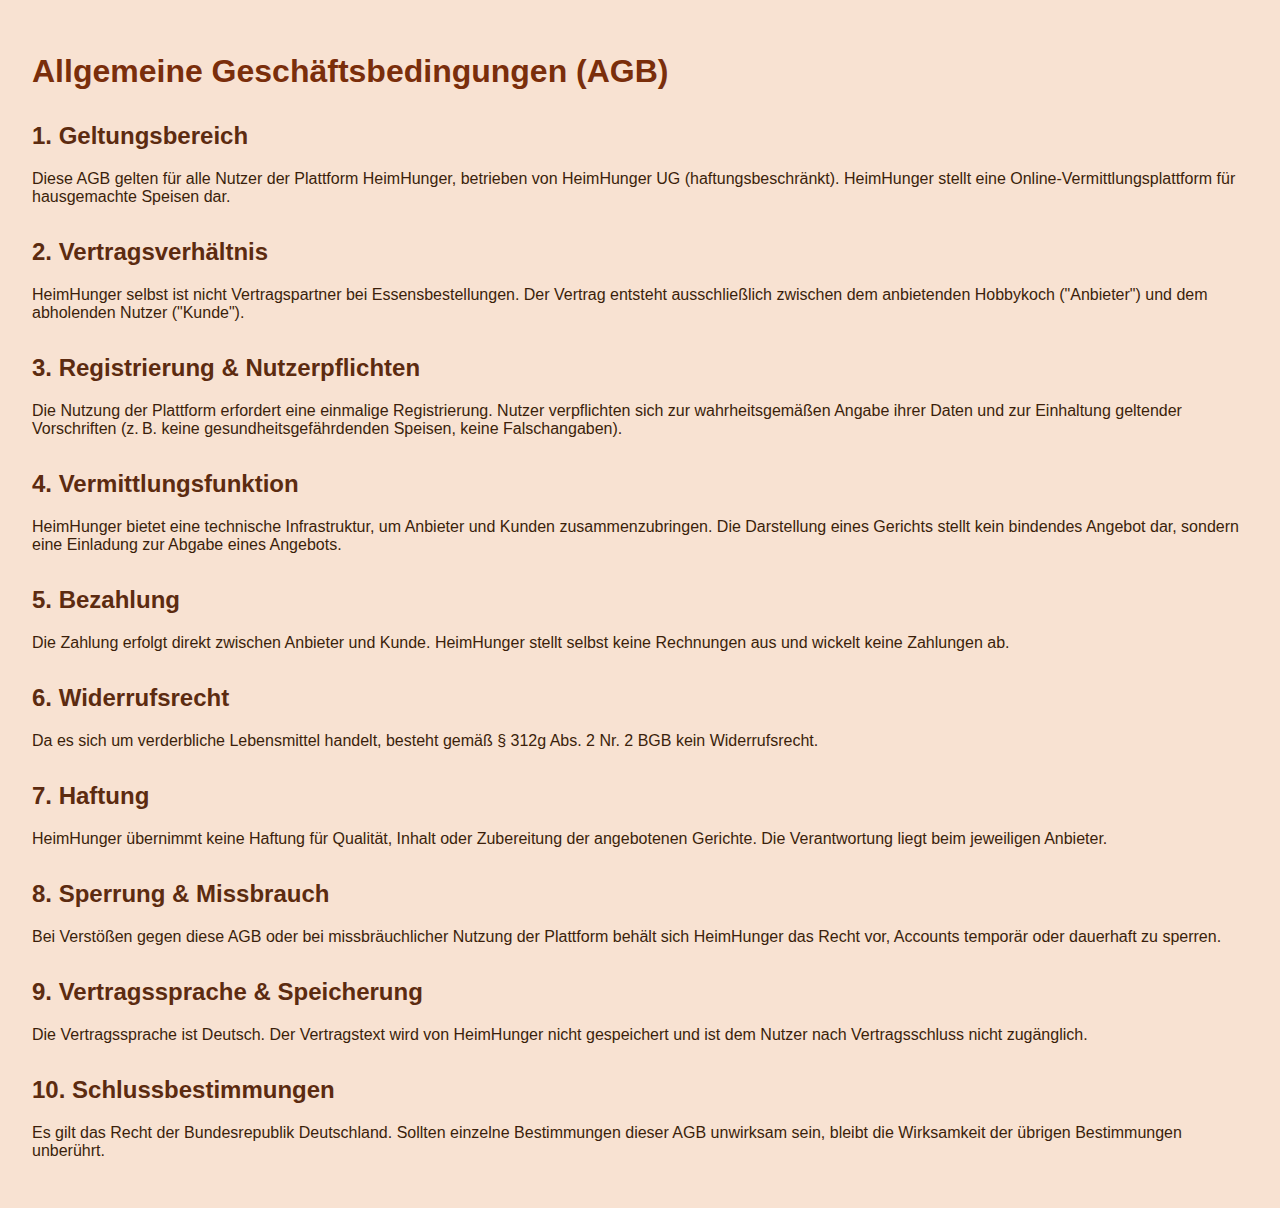
<file: agb.html>
<!DOCTYPE html>
<html lang="de">
<head>
  <meta charset="UTF-8">
  <meta name="viewport" content="width=device-width, initial-scale=1.0">
  <title>AGB – HeimHunger</title>
  <style>
    body {
      background: #f8e2d2;
      color: #3b1f0b;
      font-family: 'Arial', sans-serif;
      margin: 0;
      padding: 2rem;
    }
    h1 {
      color: #7a2e0b;
    }
    a {
      color: #7a2e0b;
    }
    h2 {
      margin-top: 2rem;
      color: #5c2b10;
    }
  </style>
</head>
<body>
  <h1>Allgemeine Geschäftsbedingungen (AGB)</h1>

  <h2>1. Geltungsbereich</h2>
  <p>Diese AGB gelten für alle Nutzer der Plattform HeimHunger, betrieben von HeimHunger UG (haftungsbeschränkt). HeimHunger stellt eine Online-Vermittlungsplattform für hausgemachte Speisen dar.</p>

  <h2>2. Vertragsverhältnis</h2>
  <p>HeimHunger selbst ist nicht Vertragspartner bei Essensbestellungen. Der Vertrag entsteht ausschließlich zwischen dem anbietenden Hobbykoch ("Anbieter") und dem abholenden Nutzer ("Kunde").</p>

  <h2>3. Registrierung & Nutzerpflichten</h2>
  <p>Die Nutzung der Plattform erfordert eine einmalige Registrierung. Nutzer verpflichten sich zur wahrheitsgemäßen Angabe ihrer Daten und zur Einhaltung geltender Vorschriften (z. B. keine gesundheitsgefährdenden Speisen, keine Falschangaben).</p>

  <h2>4. Vermittlungsfunktion</h2>
  <p>HeimHunger bietet eine technische Infrastruktur, um Anbieter und Kunden zusammenzubringen. Die Darstellung eines Gerichts stellt kein bindendes Angebot dar, sondern eine Einladung zur Abgabe eines Angebots.</p>

  <h2>5. Bezahlung</h2>
  <p>Die Zahlung erfolgt direkt zwischen Anbieter und Kunde. HeimHunger stellt selbst keine Rechnungen aus und wickelt keine Zahlungen ab.</p>

  <h2>6. Widerrufsrecht</h2>
  <p>Da es sich um verderbliche Lebensmittel handelt, besteht gemäß § 312g Abs. 2 Nr. 2 BGB kein Widerrufsrecht.</p>

  <h2>7. Haftung</h2>
  <p>HeimHunger übernimmt keine Haftung für Qualität, Inhalt oder Zubereitung der angebotenen Gerichte. Die Verantwortung liegt beim jeweiligen Anbieter.</p>

  <h2>8. Sperrung & Missbrauch</h2>
  <p>Bei Verstößen gegen diese AGB oder bei missbräuchlicher Nutzung der Plattform behält sich HeimHunger das Recht vor, Accounts temporär oder dauerhaft zu sperren.</p>

  <h2>9. Vertragssprache & Speicherung</h2>
  <p>Die Vertragssprache ist Deutsch. Der Vertragstext wird von HeimHunger nicht gespeichert und ist dem Nutzer nach Vertragsschluss nicht zugänglich.</p>

  <h2>10. Schlussbestimmungen</h2>
  <p>Es gilt das Recht der Bundesrepublik Deutschland. Sollten einzelne Bestimmungen dieser AGB unwirksam sein, bleibt die Wirksamkeit der übrigen Bestimmungen unberührt.</p>

</body>
</html>
</file>
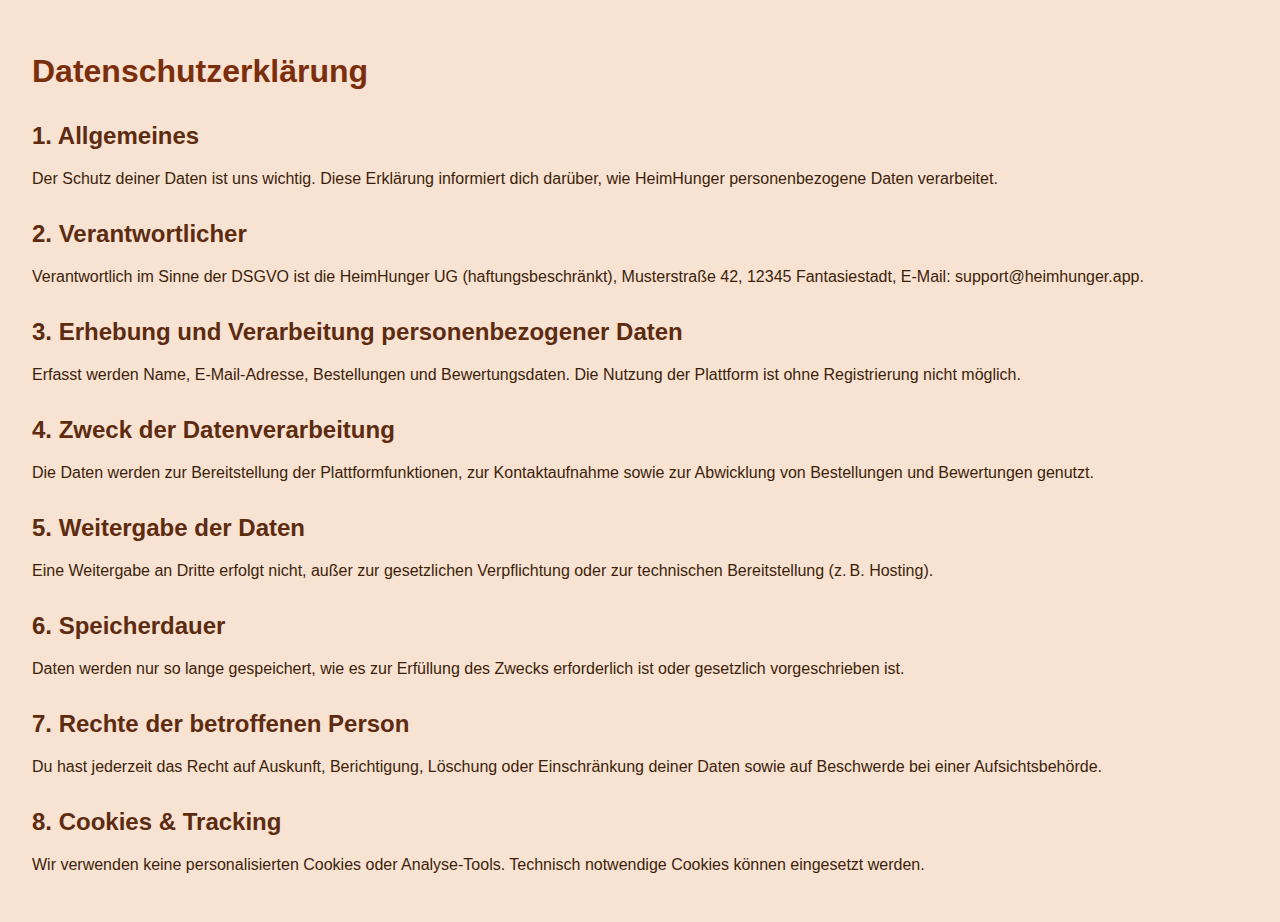
<file: datenschutz.html>
<!DOCTYPE html>
<html lang="de">
<head>
  <meta charset="UTF-8">
  <meta name="viewport" content="width=device-width, initial-scale=1.0">
  <title>Datenschutz – HeimHunger</title>
  <style>
    body {
      background: #f8e2d2;
      color: #3b1f0b;
      font-family: 'Arial', sans-serif;
      margin: 0;
      padding: 2rem;
    }
    h1 {
      color: #7a2e0b;
    }
    a {
      color: #7a2e0b;
    }
    h2 {
      margin-top: 2rem;
      color: #5c2b10;
    }
  </style>
</head>
<body>
  <h1>Datenschutzerklärung</h1>

  <h2>1. Allgemeines</h2>
  <p>Der Schutz deiner Daten ist uns wichtig. Diese Erklärung informiert dich darüber, wie HeimHunger personenbezogene Daten verarbeitet.</p>

  <h2>2. Verantwortlicher</h2>
  <p>Verantwortlich im Sinne der DSGVO ist die HeimHunger UG (haftungsbeschränkt), Musterstraße 42, 12345 Fantasiestadt, E-Mail: support@heimhunger.app.</p>

  <h2>3. Erhebung und Verarbeitung personenbezogener Daten</h2>
  <p>Erfasst werden Name, E-Mail-Adresse, Bestellungen und Bewertungsdaten. Die Nutzung der Plattform ist ohne Registrierung nicht möglich.</p>

  <h2>4. Zweck der Datenverarbeitung</h2>
  <p>Die Daten werden zur Bereitstellung der Plattformfunktionen, zur Kontaktaufnahme sowie zur Abwicklung von Bestellungen und Bewertungen genutzt.</p>

  <h2>5. Weitergabe der Daten</h2>
  <p>Eine Weitergabe an Dritte erfolgt nicht, außer zur gesetzlichen Verpflichtung oder zur technischen Bereitstellung (z. B. Hosting).</p>

  <h2>6. Speicherdauer</h2>
  <p>Daten werden nur so lange gespeichert, wie es zur Erfüllung des Zwecks erforderlich ist oder gesetzlich vorgeschrieben ist.</p>

  <h2>7. Rechte der betroffenen Person</h2>
  <p>Du hast jederzeit das Recht auf Auskunft, Berichtigung, Löschung oder Einschränkung deiner Daten sowie auf Beschwerde bei einer Aufsichtsbehörde.</p>

  <h2>8. Cookies & Tracking</h2>
  <p>Wir verwenden keine personalisierten Cookies oder Analyse-Tools. Technisch notwendige Cookies können eingesetzt werden.</p>

</body>
</html>
</file>
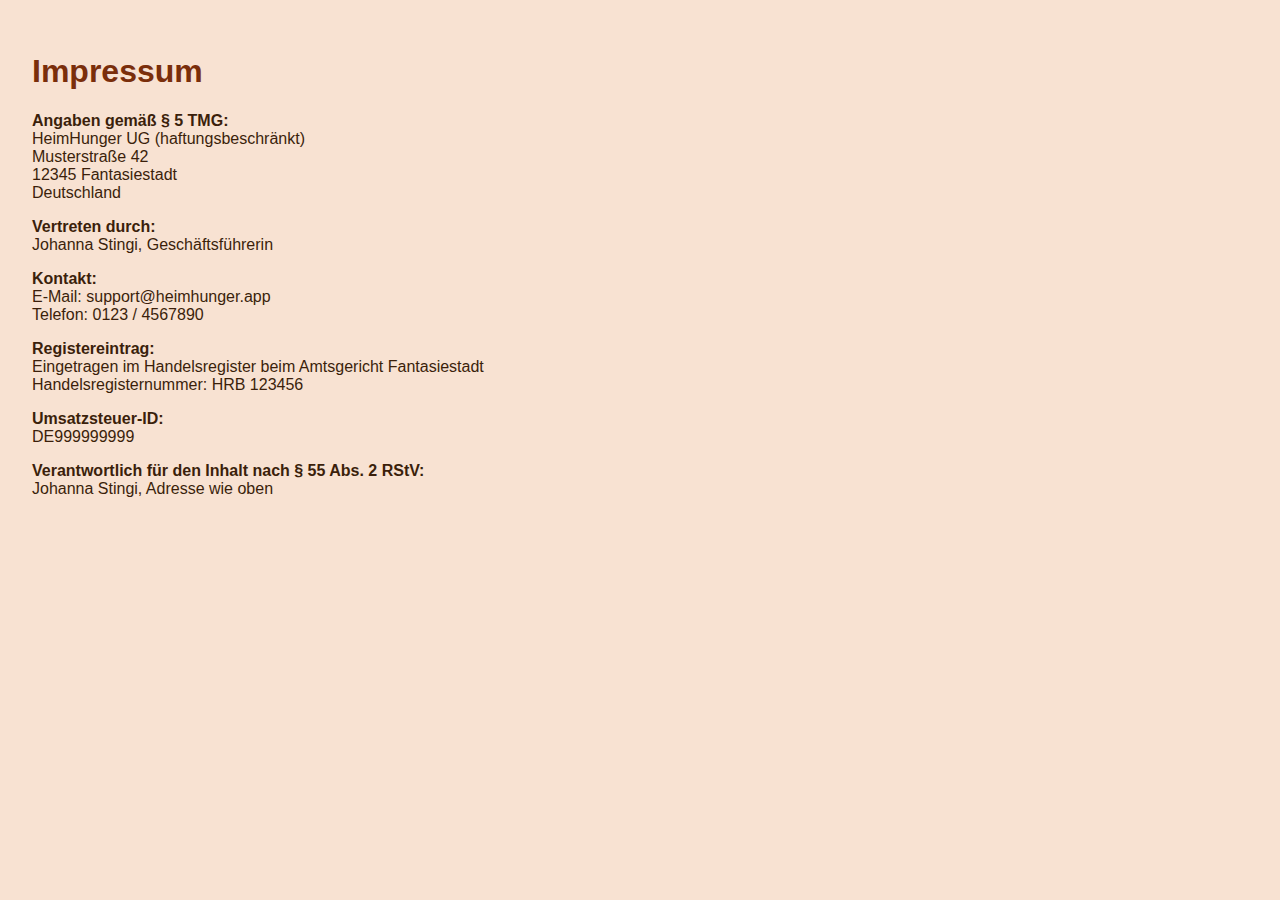
<file: impressum.html>
<!DOCTYPE html>
<html lang="de">
<head>
  <meta charset="UTF-8">
  <meta name="viewport" content="width=device-width, initial-scale=1.0">
  <title>Impressum – HeimHunger</title>
  <style>
    body {
      background: #f8e2d2;
      color: #3b1f0b;
      font-family: 'Arial', sans-serif;
      margin: 0;
      padding: 2rem;
    }
    h1 {
      color: #7a2e0b;
    }
    a {
      color: #7a2e0b;
    }
    h2 {
      margin-top: 2rem;
      color: #5c2b10;
    }
  </style>
</head>
<body>
  <h1>Impressum</h1>

  <p><strong>Angaben gemäß § 5 TMG:</strong><br>
  HeimHunger UG (haftungsbeschränkt)<br>
  Musterstraße 42<br>
  12345 Fantasiestadt<br>
  Deutschland</p>

  <p><strong>Vertreten durch:</strong><br>
  Johanna Stingi, Geschäftsführerin</p>

  <p><strong>Kontakt:</strong><br>
  E-Mail: support@heimhunger.app<br>
  Telefon: 0123 / 4567890</p>

  <p><strong>Registereintrag:</strong><br>
  Eingetragen im Handelsregister beim Amtsgericht Fantasiestadt<br>
  Handelsregisternummer: HRB 123456</p>

  <p><strong>Umsatzsteuer-ID:</strong><br>
  DE999999999</p>

  <p><strong>Verantwortlich für den Inhalt nach § 55 Abs. 2 RStV:</strong><br>
  Johanna Stingi, Adresse wie oben</p>

</body>
</html>
</file>
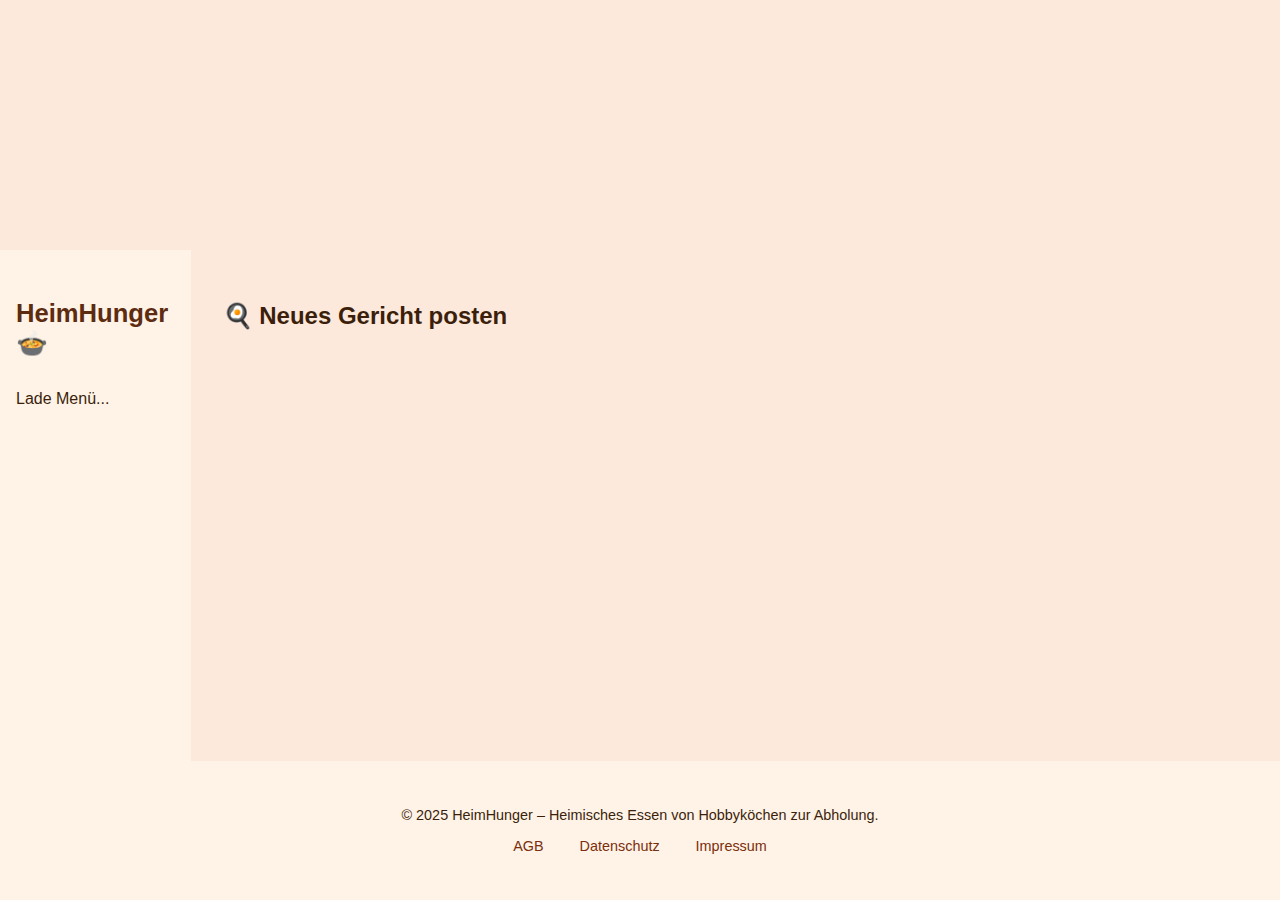
<file: post.html>
<!DOCTYPE html>
<html lang="de">
<head>
  <meta charset="UTF-8" />
  <meta name="viewport" content="width=device-width, initial-scale=1.0"/>
  <title>Gericht posten – HeimHunger</title>
  <style>
    * { box-sizing: border-box; }
    body {
      margin: 0;
      font-family: Arial, sans-serif;
      background-color: #fce9dc;
      color: #3b1f0b;
      display: flex;
      min-height: 100vh;
      flex-direction: column;
    }
    .banner {
      height: 250px;
      background: url('https://wallpapers.com/images/featured/food-4k-1pf6px6ryqfjtnyr.jpg') center/cover no-repeat;
      width: 100%;
    }
    .main-wrapper {
      display: flex;
      flex: 1;
    }
    nav {
      width: 220px;
      background-color: #fff3e7;
      padding: 2rem 1rem;
    }
    nav h1 {
      font-size: 1.6rem;
      color: #5c2b10;
      margin-bottom: 2rem;
    }
    nav a, nav button {
      display: block;
      margin: 1rem 0;
      color: #7a2e0b;
      background: none;
      border: none;
      font: inherit;
      text-align: left;
      cursor: pointer;
      text-decoration: none;
      font-weight: bold;
    }
    nav a:hover, nav button:hover {
      text-decoration: underline;
    }
    main {
      padding: 2rem;
      width: 100%;
    }
    form {
      display: flex;
      flex-direction: column;
      gap: 1rem;
      max-width: 500px;
    }
    input, textarea {
      padding: 0.8rem;
      border-radius: 8px;
      border: 1px solid #ccc;
      font-size: 1rem;
    }
    button {
      background-color: #a33d1e;
      color: white;
      padding: 0.8rem;
      border: none;
      border-radius: 8px;
      font-weight: bold;
      cursor: pointer;
    }
    .success {
      color: green;
      margin-top: 1rem;
    }
    .error {
      color: red;
      margin-top: 1rem;
    }
    footer {
      background: #fff3e7;
      padding: 2rem;
      text-align: center;
      font-size: 0.9rem;
      margin-top: auto;
    }
    footer a {
      margin: 0 1rem;
      color: #7a2e0b;
      text-decoration: none;
    }
  </style>
</head>
<body>
  <div class="banner"></div>
  <div class="main-wrapper">
    <nav>
      <h1>HeimHunger 🍲</h1>
      <div id="sidebar-links">Lade Menü...</div>
    </nav>
    <main>
      <h2>🍳 Neues Gericht posten</h2>
      <form id="mealForm" style="display: none;">
        <input type="text" id="name" placeholder="Name des Gerichts" required />
        <textarea id="description" placeholder="Beschreibung" rows="4" required></textarea>
        <input type="number" id="price" placeholder="Preis (€)" step="0.01" required />
        <input type="datetime-local" id="pickup_time" required />
        <input type="url" id="image_url" placeholder="Bild-URL" required />
        <button type="submit">Posten</button>
        <div id="status"></div>
      </form>
      <p id="login-message" style="color: #a33d1e;"></p>
    </main>
  </div>
  <footer>
    <p>&copy; 2025 HeimHunger – Heimisches Essen von Hobbyköchen zur Abholung.</p>
    <p>
      <a href="agb.html">AGB</a>
      <a href="datenschutz.html">Datenschutz</a>
      <a href="impressum.html">Impressum</a>
    </p>
  </footer>

  <script type="module">
    import { createClient } from 'https://cdn.jsdelivr.net/npm/@supabase/supabase-js/+esm'

    const supabase = createClient(
      'https://qqhrtpbazuupayhvelrm.supabase.co',
      'eyJhbGciOiJIUzI1NiIsInR5cCI6IkpXVCJ9...'
    );

    const form = document.getElementById('mealForm');
    const status = document.getElementById('status');
    const sidebar = document.getElementById('sidebar-links');
    const loginMessage = document.getElementById('login-message');

    const { data: { user } } = await supabase.auth.getUser();

    // Sidebar dynamisch
    if (user) {
      sidebar.innerHTML = `
        <a href="explore.html">Gerichte entdecken</a>
        <a href="post.html">Gericht posten</a>
        <a href="customer.html">Mein Bereich</a>
        <a href="agb.html">AGB</a>
        <a href="datenschutz.html">Datenschutz</a>
        <button id="logout">🔒 Logout</button>
      `;
      document.getElementById('logout').addEventListener('click', async () => {
        await supabase.auth.signOut();
        localStorage.clear();
        sessionStorage.clear();
        window.location.href = "index.html";
      });

      form.style.display = "flex";
      loginMessage.textContent = "";

    } else {
      sidebar.innerHTML = `
        <a href="explore.html">Gerichte entdecken</a>
        <a href="agb.html">AGB</a>
        <a href="datenschutz.html">Datenschutz</a>
        <a href="index.html">🔑 Anmelden</a>
      `;
      loginMessage.textContent = "Bitte melde dich an, um ein Gericht zu posten.";
    }

    if (!user) return;

    form.addEventListener('submit', async (e) => {
      e.preventDefault();

      const name = document.getElementById('name').value.trim();
      const description = document.getElementById('description').value.trim();
      const price = parseFloat(document.getElementById('price').value);
      const pickup_time = document.getElementById('pickup_time').value;
      const image_url = document.getElementById('image_url').value.trim();

      if (!name || !description || !pickup_time || isNaN(price)) {
        status.textContent = 'Bitte alle Felder korrekt ausfüllen.';
        status.className = 'error';
        return;
      }

      // Adresse zusammensetzen aus Nutzerprofil
      const meta = user.user_metadata;
      const address = `${meta.street} ${meta.house_number}, ${meta.zip} ${meta.city}, ${meta.country}`;
      const geoUrl = `https://maps.googleapis.com/maps/api/geocode/json?address=${encodeURIComponent(address)}&key=AIzaSyAZvGocBAsVTSOcAe_Qe2Kx8tF83BeN4U4`;

      try {
        const res = await fetch(geoUrl);
        const geo = await res.json();
        if (geo.status !== "OK") throw new Error("Adresse konnte nicht gefunden werden.");
        const { lat, lng } = geo.results[0].geometry.location;

        const { error } = await supabase.from('meals').insert([{
          name,
          description,
          price,
          pickup_time,
          image_url,
          latitude: lat,
          longitude: lng
        }]);

        if (error) {
          status.textContent = 'Fehler beim Posten: ' + error.message;
          status.className = 'error';
        } else {
          status.textContent = '✅ Gericht erfolgreich gepostet!';
          status.className = 'success';
          form.reset();
        }
      } catch (err) {
        status.textContent = 'Fehler bei der Geokodierung: ' + err.message;
        status.className = 'error';
      }
    });
  </script>
</body>
</html>
</file>
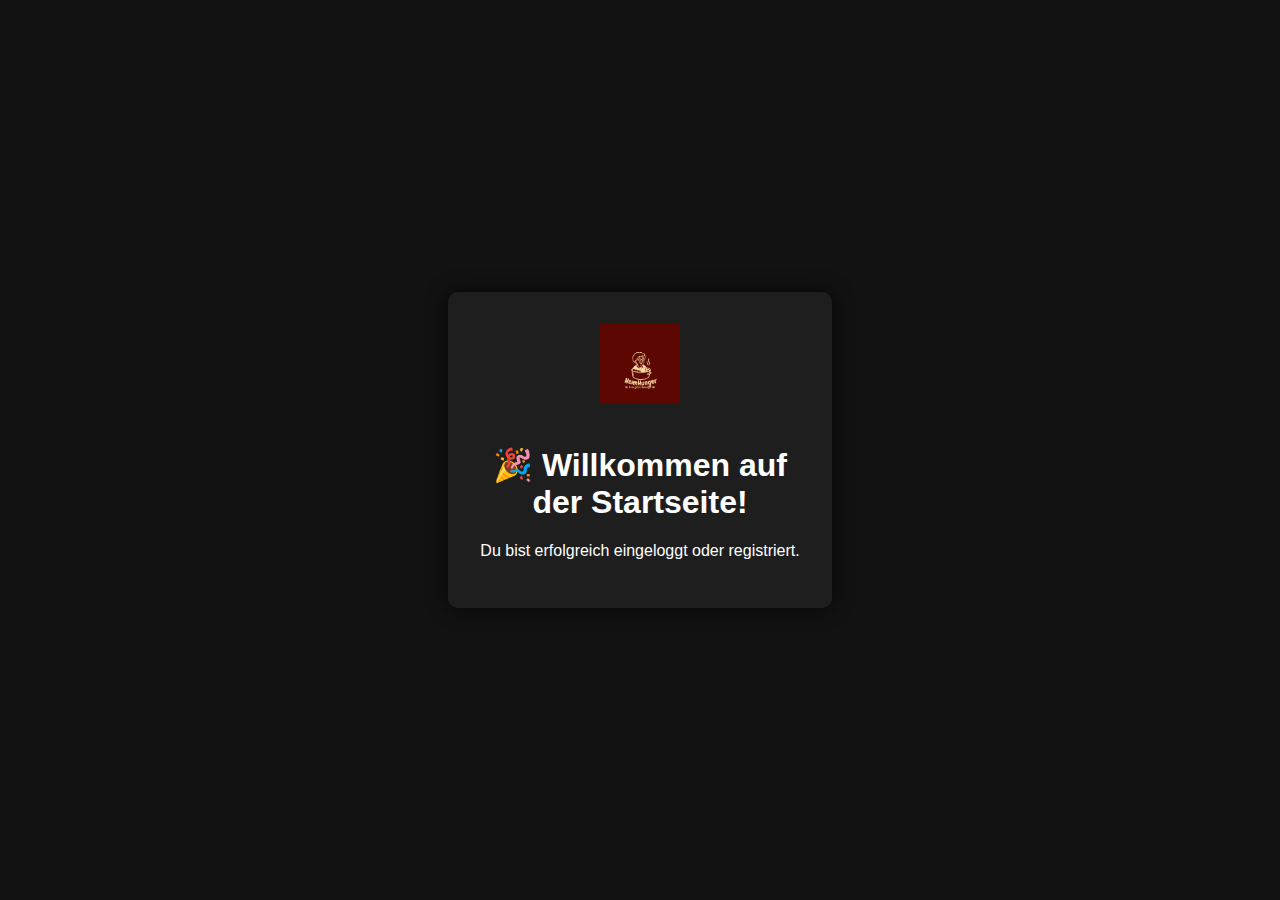
<file: start.html>
<!DOCTYPE html>
<html lang="de">
<head>
  <meta charset="UTF-8" />
  <meta name="viewport" content="width=device-width, initial-scale=1.0" />
  <title>Startseite</title>
  <link rel="stylesheet" href="style.css" />
</head>
<body>
  <div class="container">
    <img src="logo.png" alt="Logo" class="logo" />
    <h1>🎉 Willkommen auf der Startseite!</h1>
    <p>Du bist erfolgreich eingeloggt oder registriert.</p>
  </div>
</body>
</html>
</file>
<file: style.css>
body {
  background-color: #121212;
  color: #fff;
  font-family: Arial, sans-serif;
  display: flex;
  justify-content: center;
  align-items: center;
  height: 100vh;
  margin: 0;
}

.container {
  background-color: #1e1e1e;
  padding: 2rem;
  border-radius: 10px;
  box-shadow: 0 0 20px rgba(0, 0, 0, 0.7);
  text-align: center;
  width: 320px;
}

.logo {
  width: 80px;
  margin-bottom: 1rem;
}

form {
  display: flex;
  flex-direction: column;
}

input {
  padding: 0.75rem;
  margin-bottom: 1rem;
  border: none;
  border-radius: 5px;
  background-color: #2c2c2c;
  color: #fff;
}

input::placeholder {
  color: #aaa;
}

button {
  padding: 0.75rem;
  background-color: #ffffff;
  color: #000;
  border: none;
  border-radius: 5px;
  cursor: pointer;
}

button:hover {
  background-color: #dddddd;
}

.status-message {
  margin-top: 1rem;
  font-size: 0.9rem;
  color: #ff5555;
}
</file>
